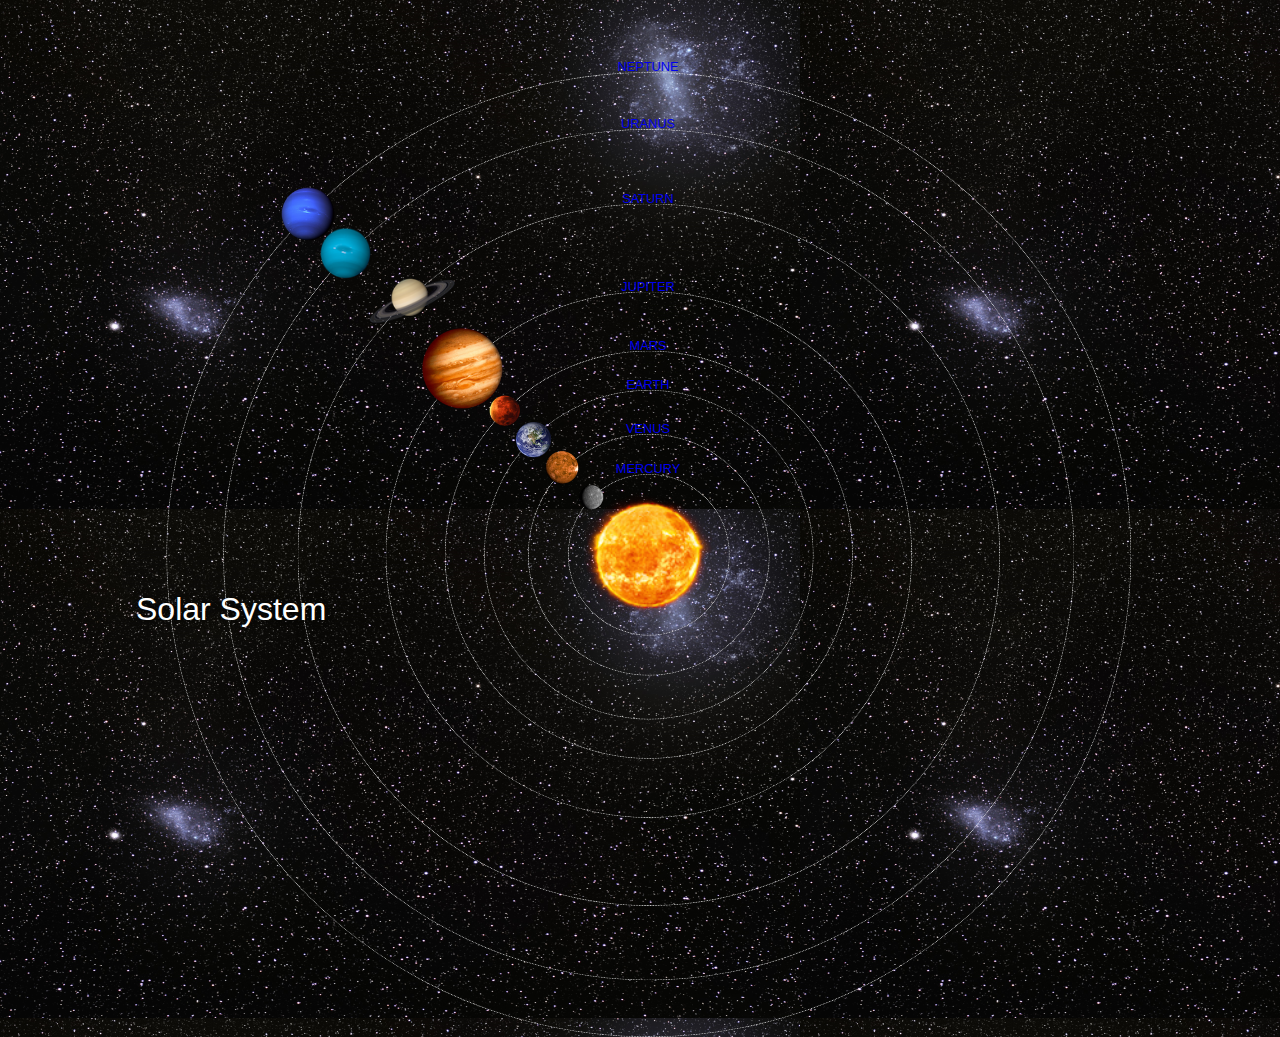
<file: index.html>
<!DOCTYPE html>
<html>
	<head>
		<title>Solar System</title>
		<link rel="stylesheet" href="style.css" />
	
	</head>
	<body>
		<div id="container">
			<h1>Solar System</h1>
			<a href="sun.html"><img src="images/sun.png" id="sun" /></a>
			
			<div id="neptune-orbit">
				<a href="neptune.html"><img src="images/neptune.png" id="neptune" /></a>
			</div>
			<div id="neptune-label" class="label-box">
				<a href="neptune.html">NEPTUNE</a>
			</div>
			
			<div id="uranus-orbit">
				<a href="uranus.html"><img src="images/uranus.png" id="uranus" /></a>
			</div>
			<div id="uranus-label" class="label-box">
				<a href="uranus.html">URANUS</a>
			</div>
			
			<div id="saturn-orbit">
				<a href="saturn.html"><img src="images/saturn.png" id="saturn" /></a>
			</div>
			<div id="saturn-label" class="label-box">
				<a href="saturn.html">SATURN</a>
			</div>
			
			<div id="jupiter-orbit">
				<a href="jupiter.html"><img src="images/jupiter.png" id="jupiter" /></a>
			</div>
			<div id="jupiter-label" class="label-box">
				<a href="jupiter.html">JUPITER</a>
			</div>
			
			<div id="mars-orbit">
				<a href="mars.html"><img src="images/mars.png" id="mars" /></a>
			</div>
			<div id="mars-label" class="label-box">
				<a href="mars.html">MARS</a>
			</div>
			
			<div id="earth-orbit">
				<a href="earth.html"><img src="images/earth.png" id="earth" /></a>
			</div>
			<div id="earth-label" class="label-box">
				<a href="earth.html">EARTH</a>
			</div>
			
			<div id="venus-orbit">
				<a href="venus.html"><img src="images/venus.png" id="venus" /></a>
			</div>
			<div id="venus-label" class="label-box">
				<a href="venus.html">VENUS</a>
			</div>

			<div id="mercury-orbit">
				<a href="mercury.html"><img src="images/mercury.png" id="mercury" /></a>
			</div>
			<div id="mercury-label" class="label-box">
				<a href="mercury.html">MERCURY</a>
			</div>			
			
		</div>
	
	</body>
</html>
</file>
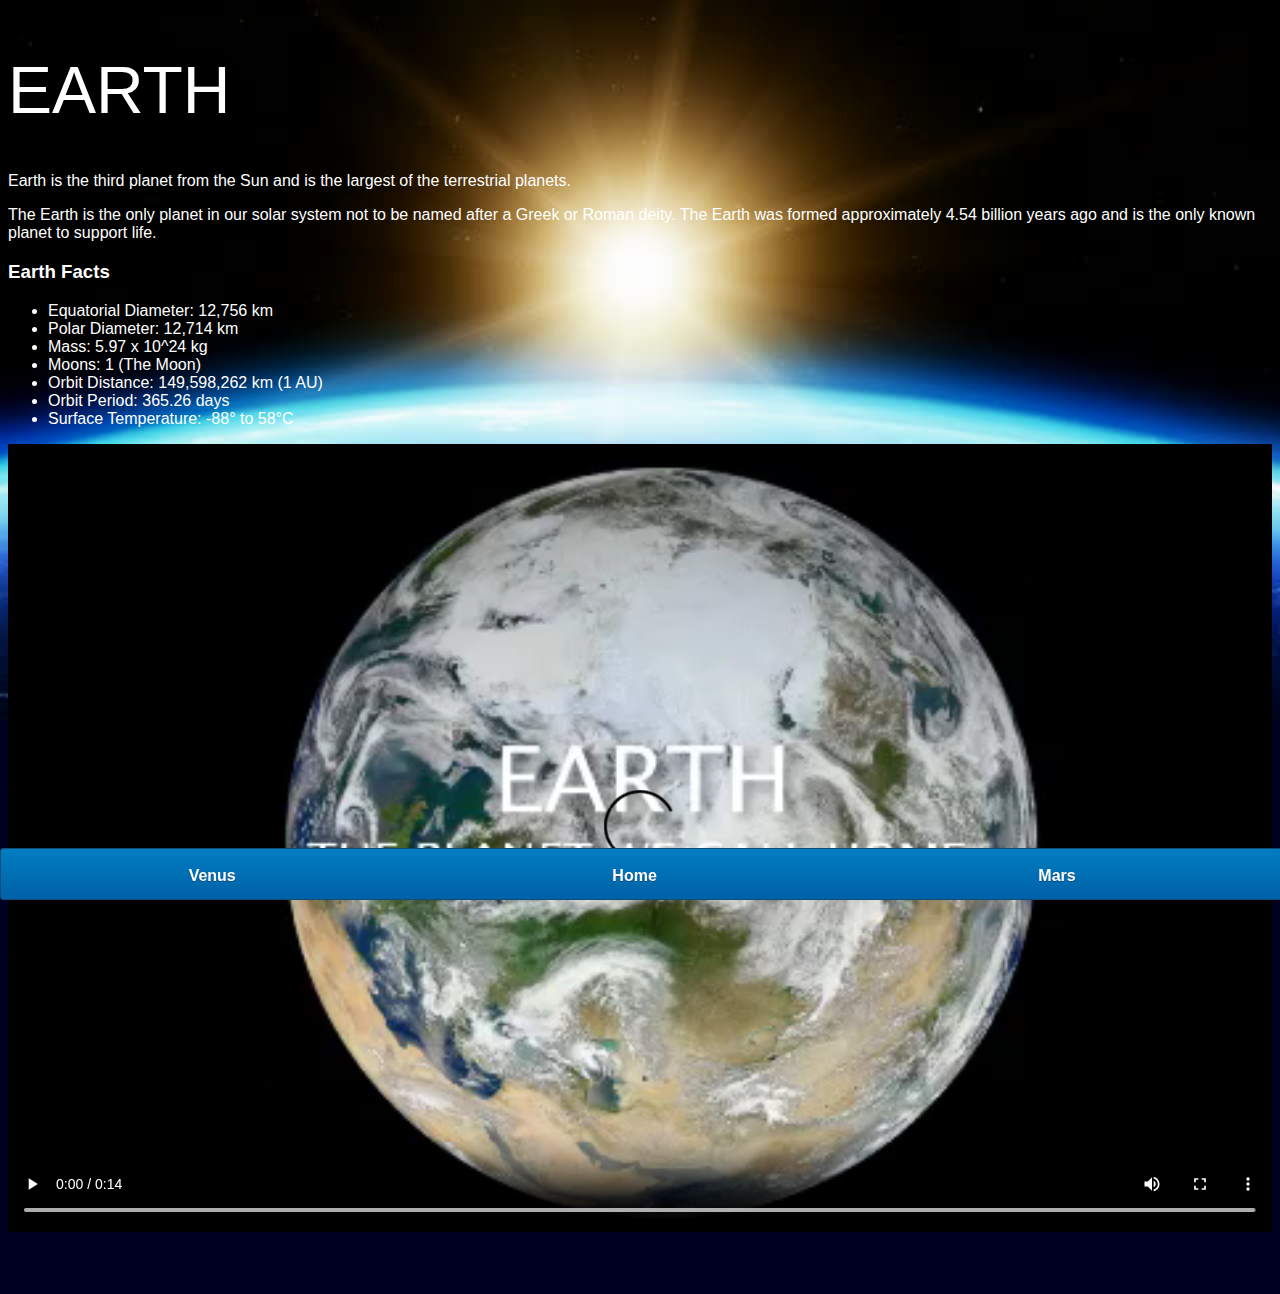
<file: earth.html>
<!DOCTYPE html>
<html>
	<head>
		<title>Solar System</title>
		<link rel="stylesheet" href="style-page.css" />
	
	</head>
	<body>
		<div id="main">
		
			<div id="content">
				<h1>Earth</h1>
                <p class="intro">
                    Earth is the third planet from the Sun and is the largest of the terrestrial planets. 
                </p>             

                <p>
                    The Earth is the only planet in our solar system not to be named after a Greek or Roman deity. The Earth was formed approximately 4.54 billion years ago and is the only known planet to support life.
                </p>

                <h3>Earth Facts</h3>
                <ul>
                    <li>Equatorial Diameter:	12,756 km</li>
                    <li>Polar Diameter:	12,714 km</li>
                    <li>Mass:	5.97 x 10^24 kg</li>
                    <li>Moons:	1 (The Moon)</li>
                    <li>Orbit Distance:	149,598,262 km (1 AU)</li>
                    <li>Orbit Period:	365.26 days</li>
                    <li>Surface Temperature:	-88&deg; to 58&deg;C</li>
                </ul>
                <video id="video" controls>
                    <source src="videos/earth-video.mp4" type="video/mp4">
                </video>
			</div>
			
			<div id="tabs-bottom">
				<a href="venus.html">Venus</a>
				<a href="index.html">Home</a>
				<a href="mars.html">Mars</a>
			</div>
		</div>
	
	</body>
</html>
</file>
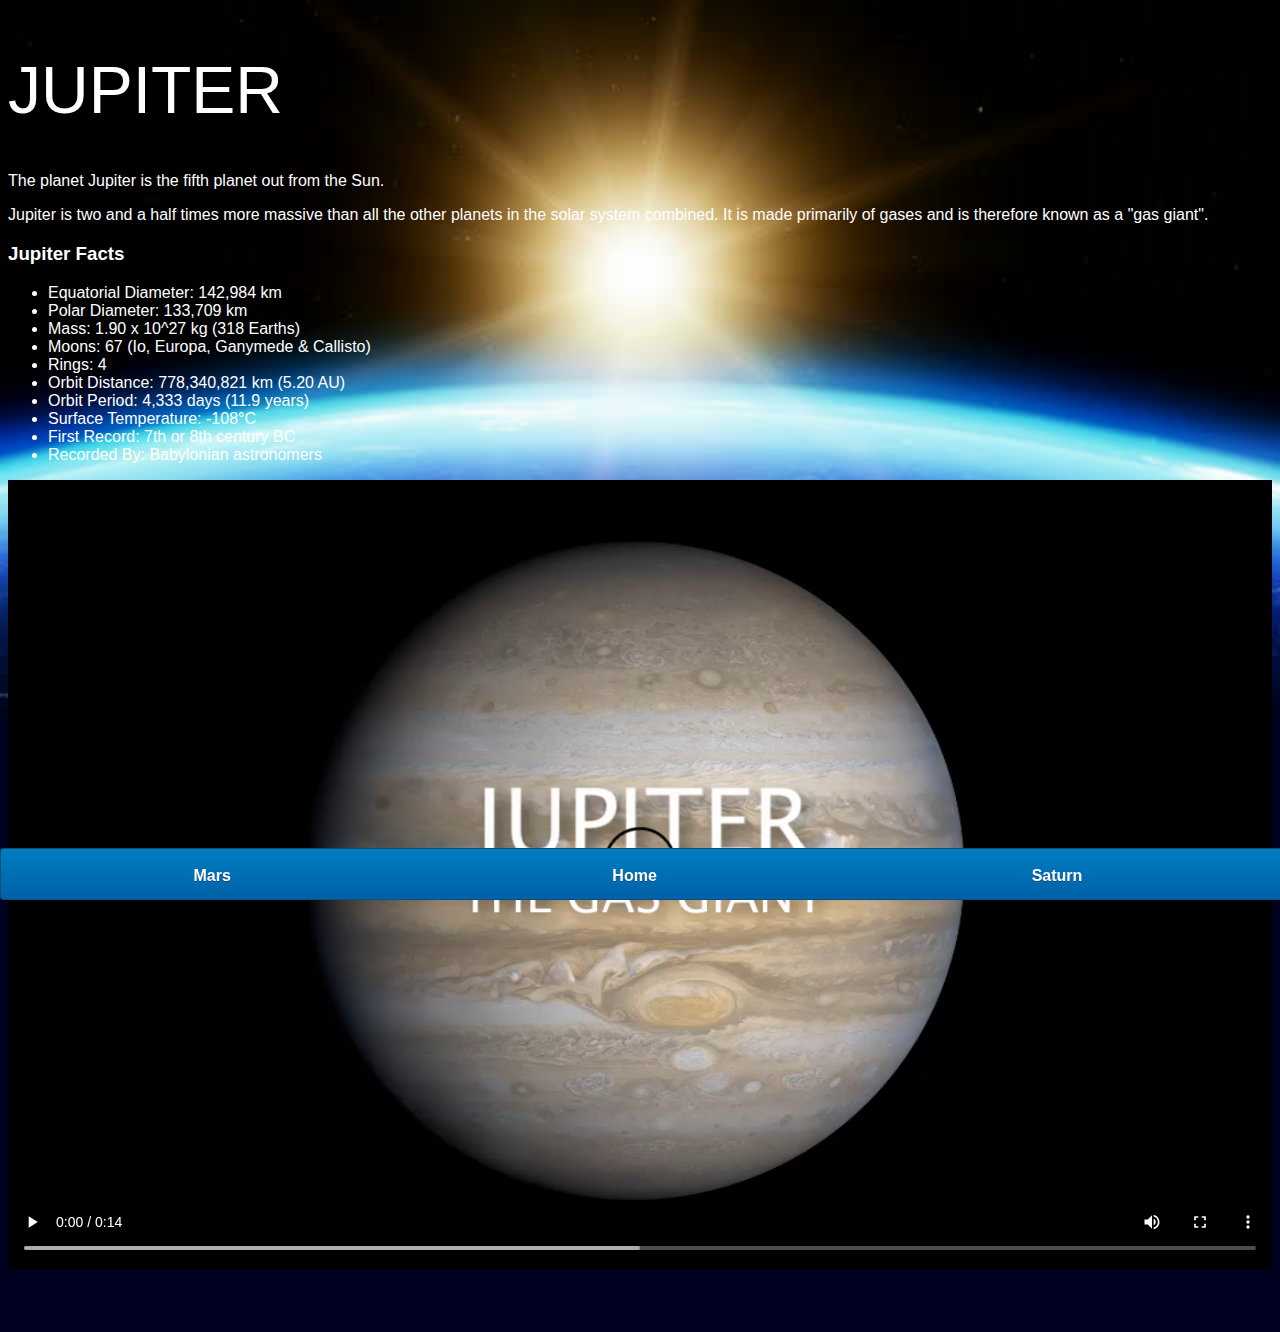
<file: jupiter.html>
<!DOCTYPE html>
<html>
	<head>
		<title>Solar System</title>
		<link rel="stylesheet" href="style-page.css" />
	
	</head>
	<body>
		<div id="main">
		
			<div id="content">
				<h1>Jupiter</h1>
                <p class="intro">
                    The planet Jupiter is the fifth planet out from the Sun.
                </p>             

                <p>
                    Jupiter is two and a half times more massive than all the other planets in the solar system combined. It is made primarily of gases and is therefore known as a "gas giant".
                </p>

                <h3>Jupiter Facts</h3>
                <ul>
                    <li>Equatorial Diameter:	142,984 km</li>
                    <li>Polar Diameter:	133,709 km</li>
                    <li>Mass:	1.90 x 10^27 kg (318 Earths)</li>
                    <li>Moons:	67 (Io, Europa, Ganymede & Callisto)</li>
                    <li>Rings:	4</li>
                    <li>Orbit Distance:	778,340,821 km (5.20 AU)</li>
                    <li>Orbit Period:	4,333 days (11.9 years)</li>
                    <li>Surface Temperature:	-108&deg;C</li>
                    <li>First Record:	7th or 8th century BC</li>
                    <li>Recorded By:	Babylonian astronomers</li>
                </ul>
                <video id="video" controls>
                    <source src="videos/jupiter-video.mp4" type="video/mp4">
                </video>

			</div>
			
			<div id="tabs-bottom">
				<a href="mars.html">Mars</a>
				<a href="index.html">Home</a>
				<a href="saturn.html">Saturn</a>
			</div>
		</div>
	
	</body>
</html>
</file>
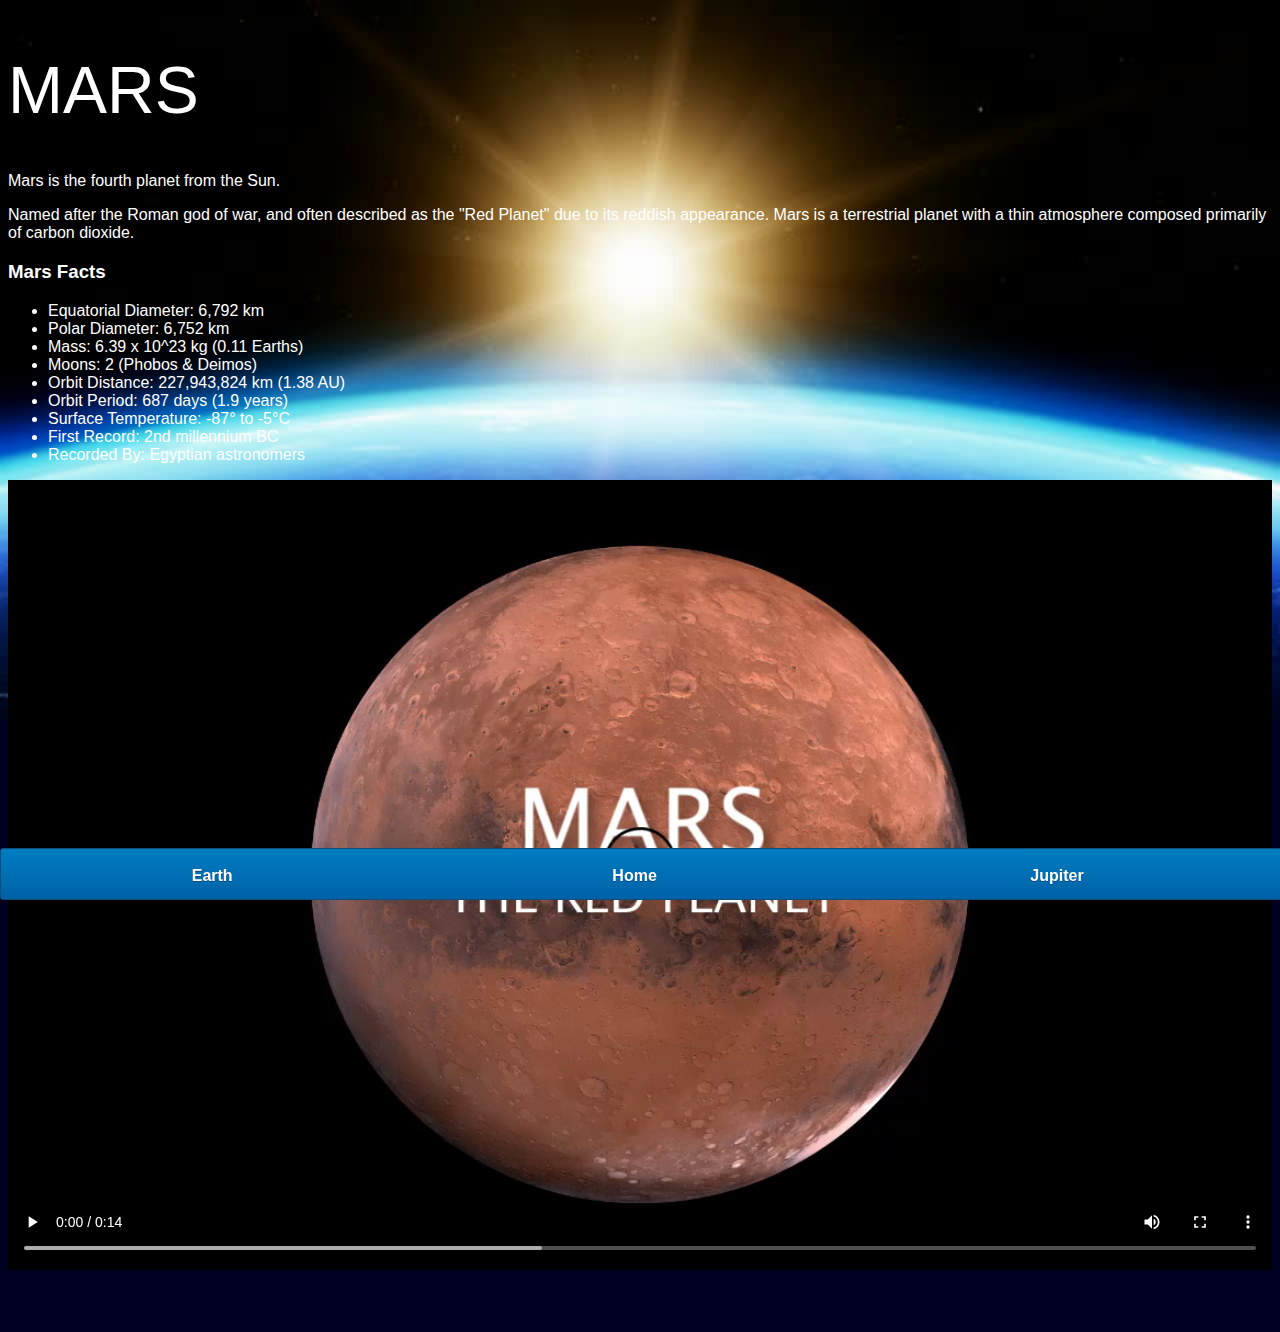
<file: mars.html>
<!DOCTYPE html>
<html>
	<head>
		<title>Solar System</title>
		<link rel="stylesheet" href="style-page.css" />
	
	</head>
	<body>
		<div id="main">
		
			<div id="content">
				<h1>Mars</h1>
                <p class="intro">
                    Mars is the fourth planet from the Sun.  
                </p>             

                <p>
                    Named after the Roman god of war, and often described as the "Red Planet" due to its reddish appearance. Mars is a terrestrial planet with a thin atmosphere composed primarily of carbon dioxide.
                </p>

                <h3>Mars Facts</h3>
                <ul>
                    <li>Equatorial Diameter:	6,792 km</li>
                    <li>Polar Diameter:	6,752 km</li>
                    <li>Mass:	6.39 x 10^23 kg (0.11 Earths)</li>
                    <li>Moons:	2 (Phobos & Deimos)</li>
                    <li>Orbit Distance:	227,943,824 km (1.38 AU)</li>
                    <li>Orbit Period:	687 days (1.9 years)</li>
                    <li>Surface Temperature:	-87&deg; to -5&deg;C</li>
                    <li>First Record:	2nd millennium BC</li>
                    <li>Recorded By:	Egyptian astronomers</li>
                </ul>
                <video id="video" controls>
                    <source src="videos/mars-video.mp4" type="video/mp4">
                </video>
			</div>
			
			<div id="tabs-bottom">
				<a href="earth.html">Earth</a>
				<a href="index.html">Home</a>
				<a href="jupiter.html">Jupiter</a>
			</div>
		</div>
	
	</body>
</html>
</file>
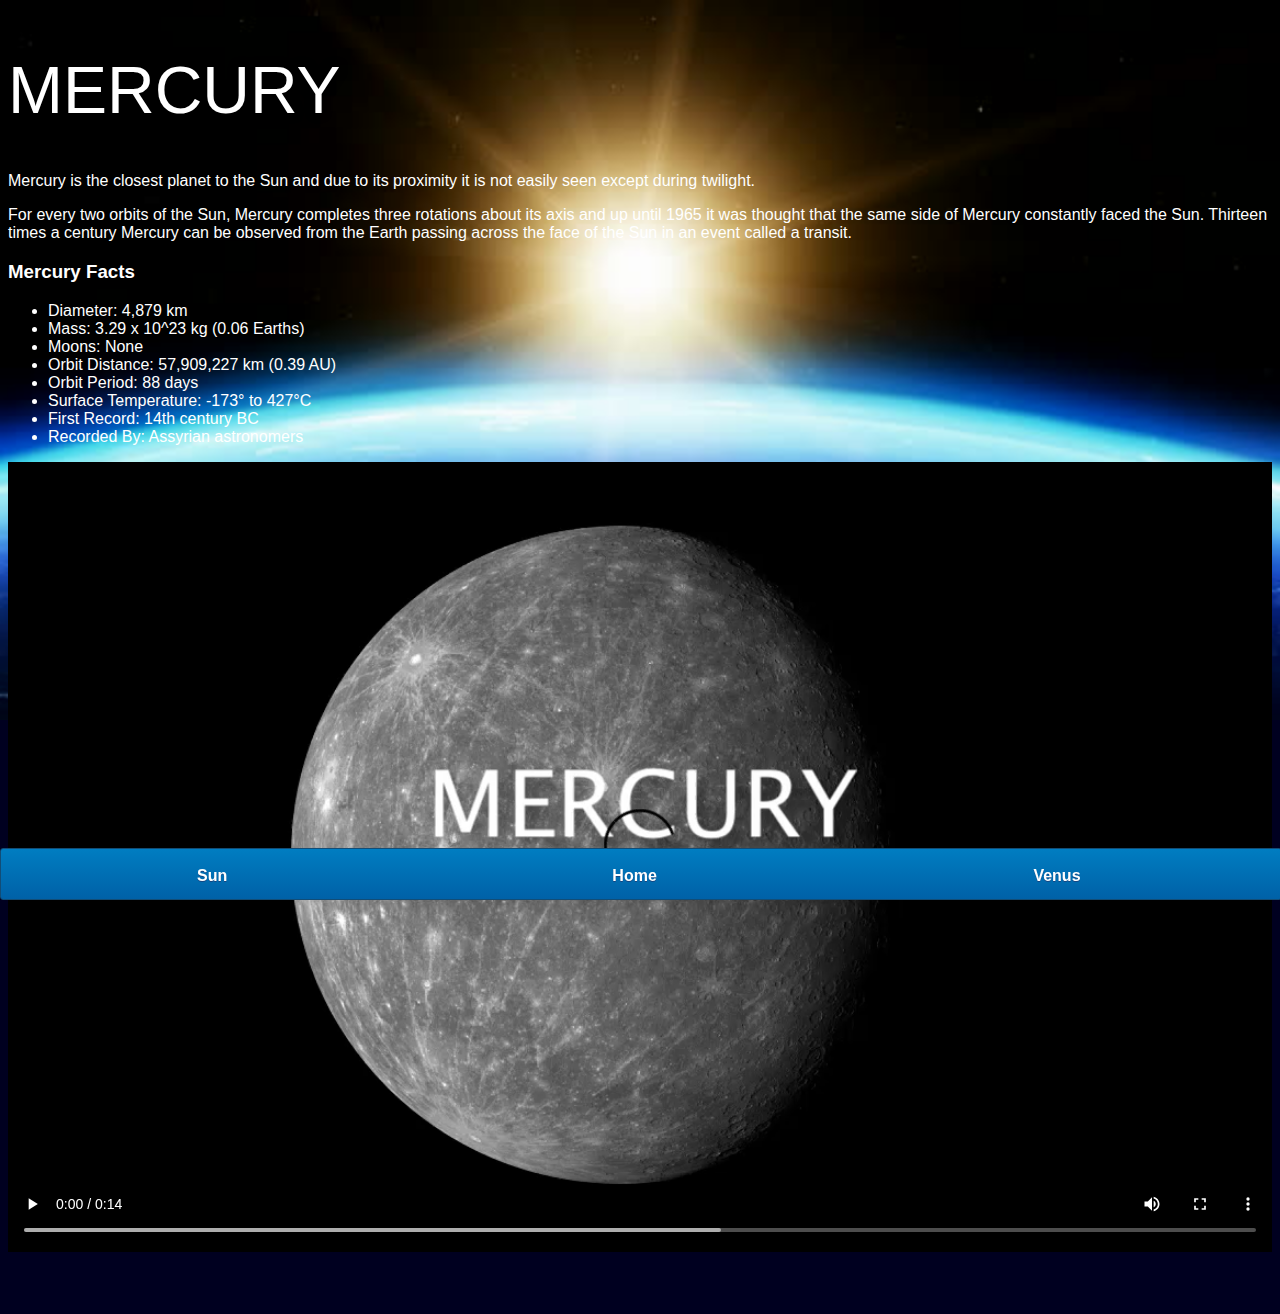
<file: mercury.html>
<!DOCTYPE html>
<html>
	<head>
		<title>Solar System</title>
		<link rel="stylesheet" href="style-page.css" />
	
	</head>
	<body>
		<div id="main">
		
			<div id="content">
				<h1>Mercury</h1>
                <p class="intro">
                    Mercury is the closest planet to the Sun and due to its proximity it is not easily seen except during twilight. 
                </p>             

                <p>
                    For every two orbits of the Sun, Mercury completes three rotations about its axis and up until 1965 it was thought that the same side of Mercury constantly faced the Sun. Thirteen times a century Mercury can be observed from the Earth passing across the face of the Sun in an event called a transit.
                </p>

                <h3>Mercury Facts</h3>
                <ul>
                    <li>Diameter:	4,879 km</li>
                    <li>Mass:	3.29 x 10^23 kg (0.06 Earths)</li>
                    <li>Moons:	None</li>
                    <li>Orbit Distance:	57,909,227 km (0.39 AU)</li>
                    <li>Orbit Period:	88 days</li>
                    <li>Surface Temperature:	-173&deg; to 427&deg;C</li>
                    <li>First Record:	14th century BC</li>
                    <li>Recorded By:	Assyrian astronomers</li>
                </ul>
                <video id="video" controls>
                    <source src="videos/mercury-video.mp4" type="video/mp4">
                </video>

				
			</div>
			
			<div id="tabs-bottom">
				<a href="sun.html">Sun</a>
				<a href="index.html">Home</a>
				<a href="venus.html">Venus</a>
			</div>
		</div>
	
	</body>
</html>
</file>
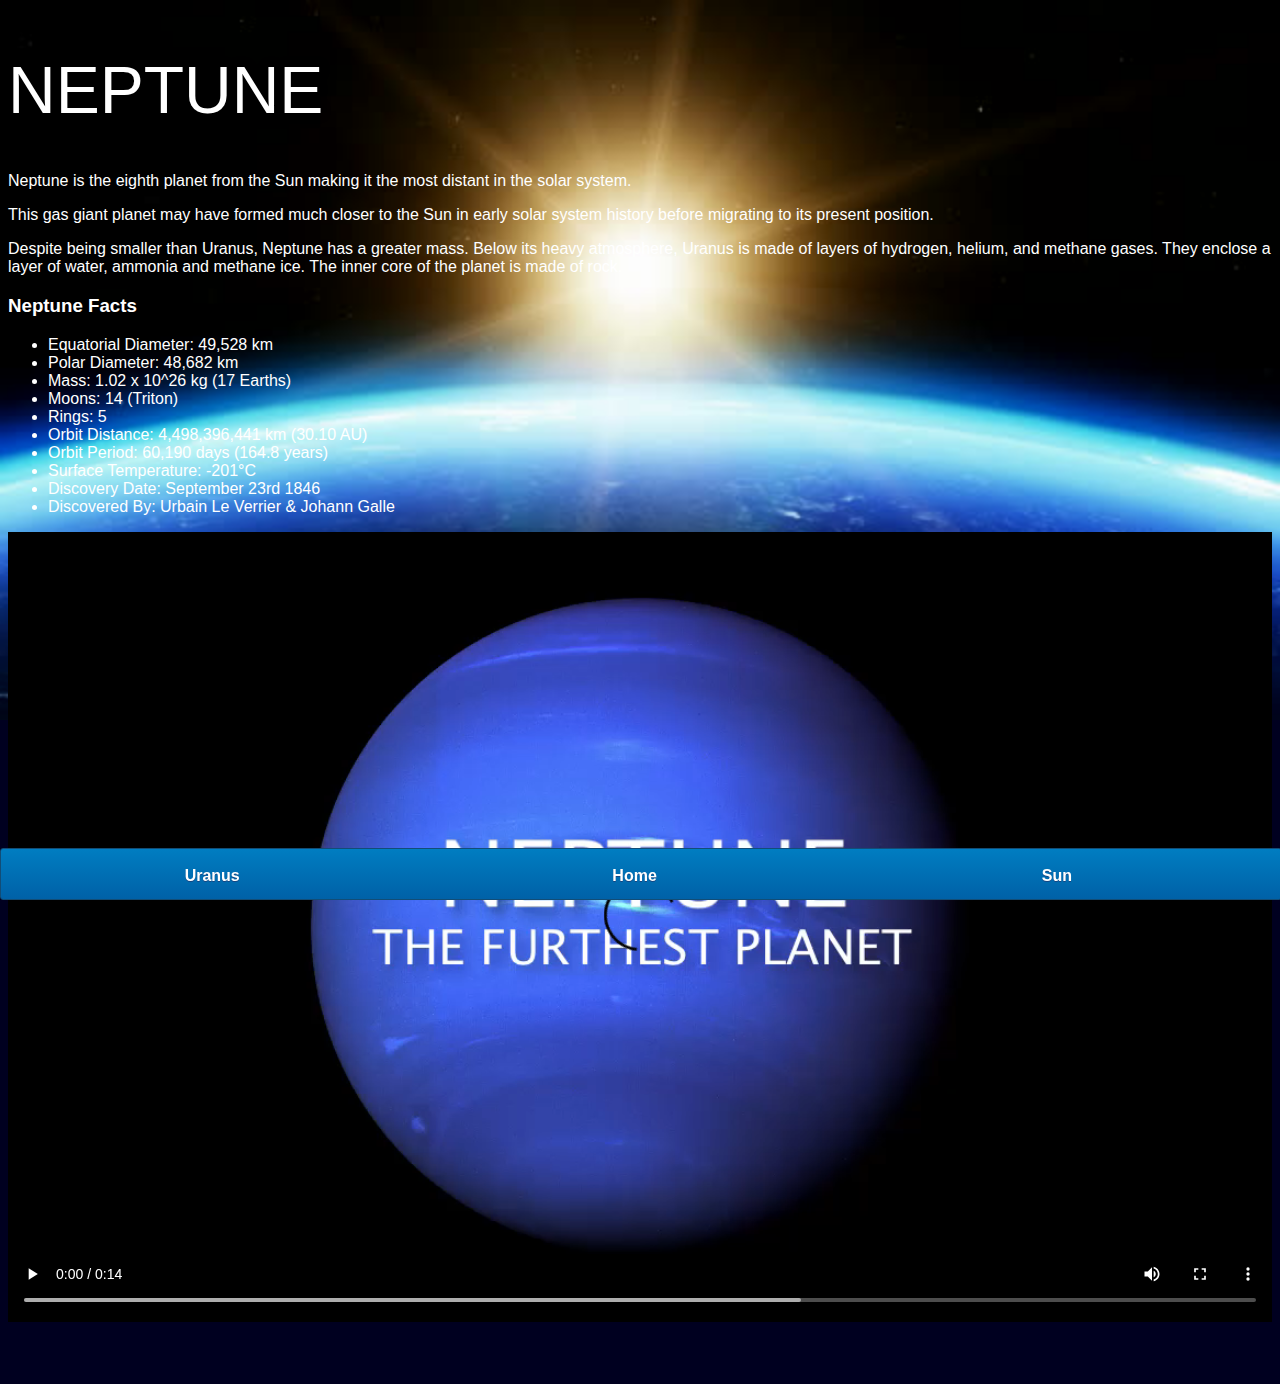
<file: neptune.html>
<!DOCTYPE html>
<html>
	<head>
		<title>Solar System</title>
		<link rel="stylesheet" href="style-page.css" />
	
	</head>
	<body>
		<div id="main">
		
			<div id="content">
				<h1>Neptune</h1>
                <p class="intro">
                    Neptune is the eighth planet from the Sun making it the most distant in the solar system. 
                </p>             
                <p>
                    This gas giant planet may have formed much closer to the Sun in early solar system history before migrating to its present position.</p>

                <p>Despite being smaller than Uranus, Neptune has a greater mass. Below its heavy atmosphere, Uranus is made of layers of hydrogen, helium, and methane gases. They enclose a layer of water, ammonia and methane ice. The inner core of the planet is made of rock.</p>

                <h3>Neptune Facts</h3>
                <ul>
                    <li>Equatorial Diameter:	49,528 km</li>
                    <li>Polar Diameter:	48,682 km</li>
                    <li>Mass:	1.02 x 10^26 kg (17 Earths)</li>
                    <li>Moons:	14 (Triton)</li>
                    <li>Rings:	5</li>
                    <li>Orbit Distance:	4,498,396,441 km (30.10 AU)</li>
                    <li>Orbit Period:	60,190 days (164.8 years)</li>
                    <li>Surface Temperature:	-201&deg;C</li>
                    <li>Discovery Date:	September 23rd 1846</li>
                    <li>Discovered By:	Urbain Le Verrier & Johann Galle</li>
                </ul>

                <video id="video" controls>
                    <source src="videos/neptune-video.mp4" type="video/mp4">
                </video>
			</div>
			
			<div id="tabs-bottom">
				<a href="uranus.html">Uranus</a>
				<a href="index.html">Home</a>
				<a href="sun.html">Sun</a>
			</div>
		</div>
	
	</body>
</html>
</file>
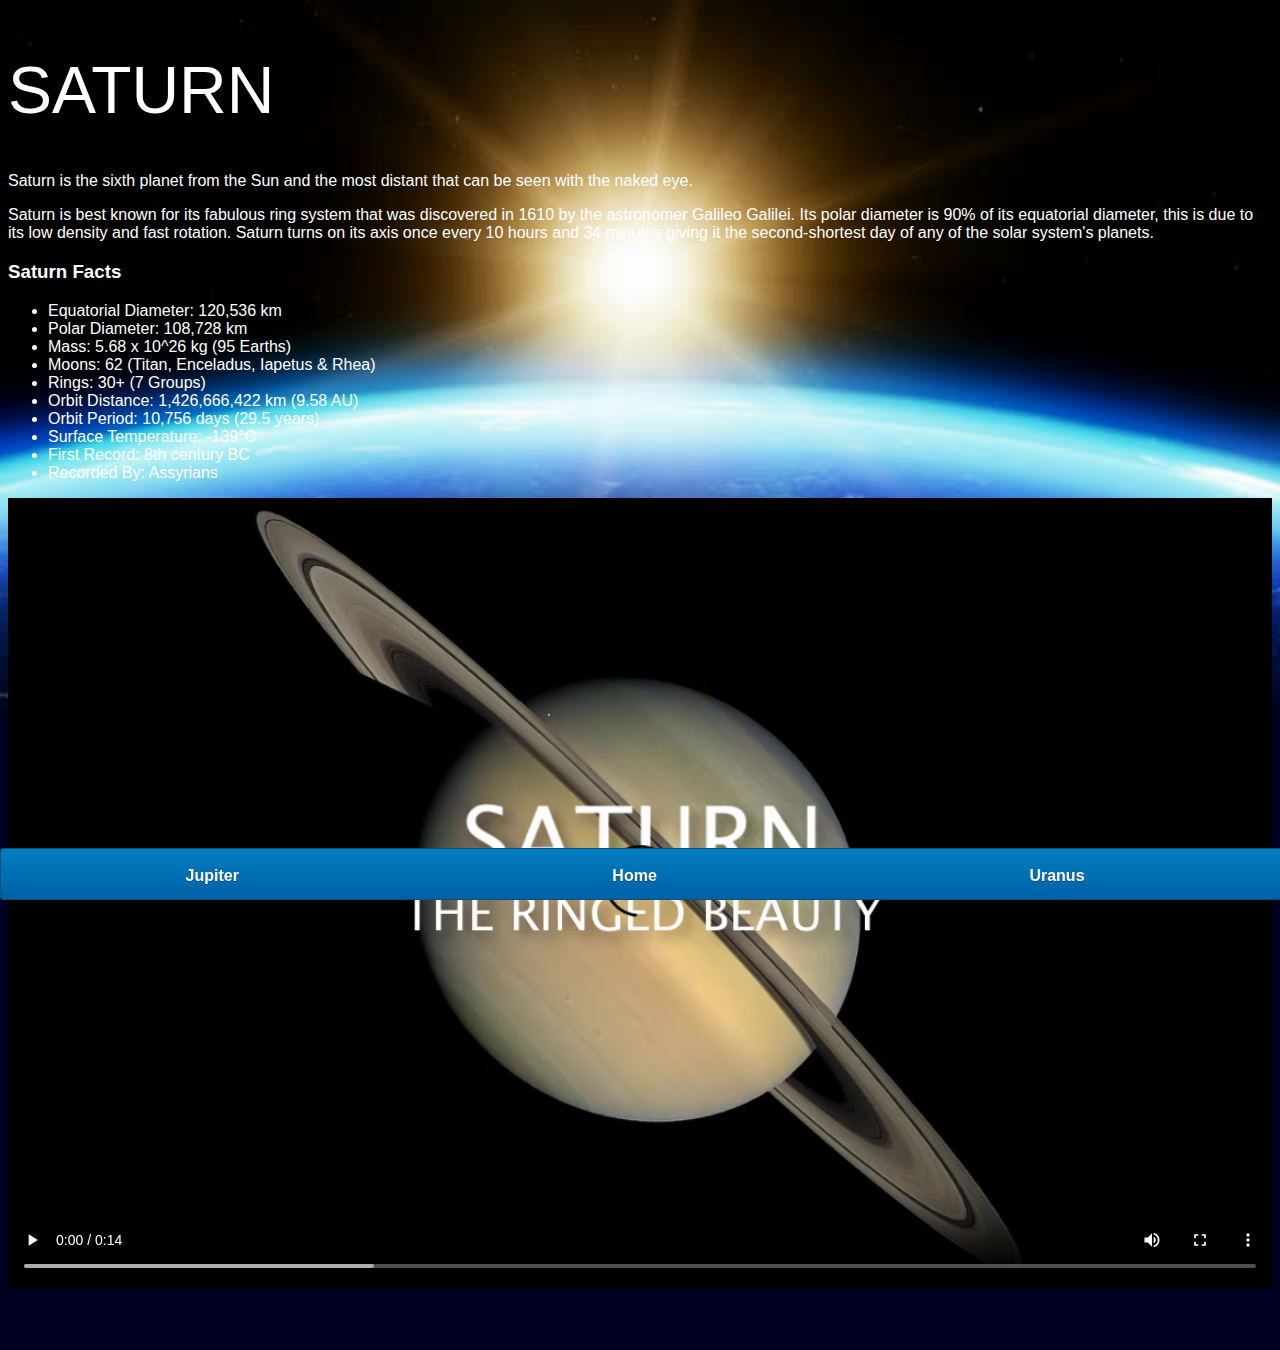
<file: saturn.html>
<!DOCTYPE html>
<html>
	<head>
		<title>Solar System</title>
		<link rel="stylesheet" href="style-page.css" />
	
	</head>
	<body>
		<div id="main">
		
			<div id="content">
				<h1>Saturn</h1>
                <p class="intro">
                    Saturn is the sixth planet from the Sun and the most distant that can be seen with the naked eye.
                </p>             

                <p>
                    Saturn is best known for its fabulous ring system that was discovered in 1610 by the astronomer Galileo Galilei. Its polar diameter is 90% of its equatorial diameter, this is due to its low density and fast rotation. Saturn turns on its axis once every 10 hours and 34 minutes giving it the second-shortest day of any of the solar system's planets.
                </p>

                <h3>Saturn Facts</h3>
                <ul>
                    <li>Equatorial Diameter:	120,536 km</li>
                    <li>Polar Diameter:	108,728 km</li>
                    <li>Mass:	5.68 x 10^26 kg (95 Earths)</li>
                    <li>Moons:	62 (Titan, Enceladus, Iapetus & Rhea)</li>
                    <li>Rings:	30+ (7 Groups)</li>
                    <li>Orbit Distance:	1,426,666,422 km (9.58 AU)</li>
                    <li>Orbit Period:	10,756 days (29.5 years)</li>
                    <li>Surface Temperature:	-139&deg;C</li>
                    <li>First Record:	8th century BC</li>
                    <li>Recorded By:	Assyrians</li>
                </ul>
                <video id="video" controls>
                    <source src="videos/saturn-video.mp4" type="video/mp4">
                </video>
				
			</div>
			
			<div id="tabs-bottom">
				<a href="jupiter.html">Jupiter</a>
				<a href="index.html">Home</a>
				<a href="uranus.html">Uranus</a>
			</div>
		</div>
	
	</body>
</html>
</file>
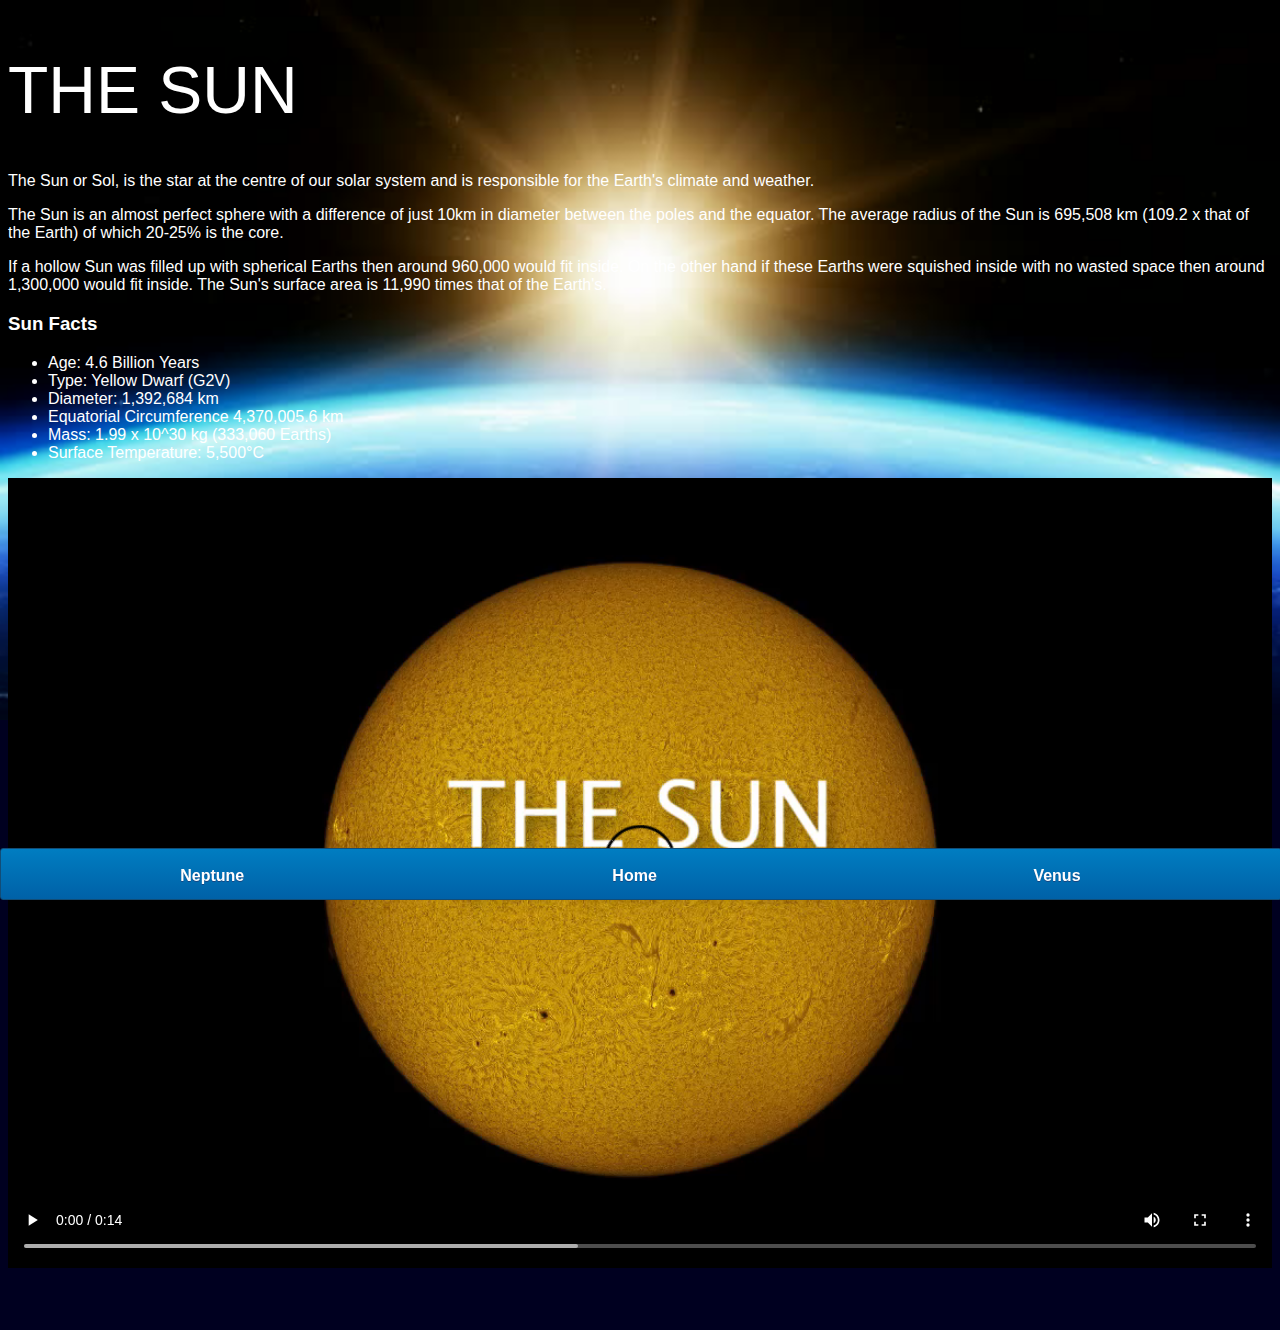
<file: sun.html>
<!DOCTYPE html>
<html>
	<head>
		<title>Solar System</title>
		<link rel="stylesheet" href="style-page.css" />
	
	</head>
	<body>
		<div id="main">
		
			<div id="content">
				<h1>The Sun</h1>
                <p class="intro">
                    The Sun or Sol, is the star at the centre of our solar system and is responsible for the Earth's climate and weather. 
                </p>             

                <p>
                    The Sun is an almost perfect sphere with a difference of just 10km in diameter between the poles and the equator. The average radius of the Sun is 695,508 km (109.2 x that of the Earth) of which 20-25% is the core.
                </p>
                <p>
                    If a hollow Sun was filled up with spherical Earths then around 960,000 would fit inside. On the other hand if these Earths were squished inside with no wasted space then around 1,300,000 would fit inside. The Sun's surface area is 11,990 times that of the Earth's.
                </p>

                <h3>Sun Facts</h3>
                <ul>
                    <li>Age:	4.6 Billion Years</li>
                    <li>Type:	Yellow Dwarf (G2V)</li>
                    <li>Diameter:	1,392,684 km</li>
                    <li>Equatorial Circumference	4,370,005.6 km</li>
                    <li>Mass:	1.99 x 10^30 kg (333,060 Earths)</li>
                    <li>Surface Temperature:	5,500°C</li>
                </ul>
				
				<video id="video" controls>
					<source src="videos/sun-video.mp4" type="video/mp4">
				</video>
				
			</div>
			
			<div id="tabs-bottom">
				<a href="neptune.html">Neptune</a>
				<a href="index.html">Home</a>
				<a href="venus.html">Venus</a>
			</div>
		</div>
	
	</body>
</html>
</file>
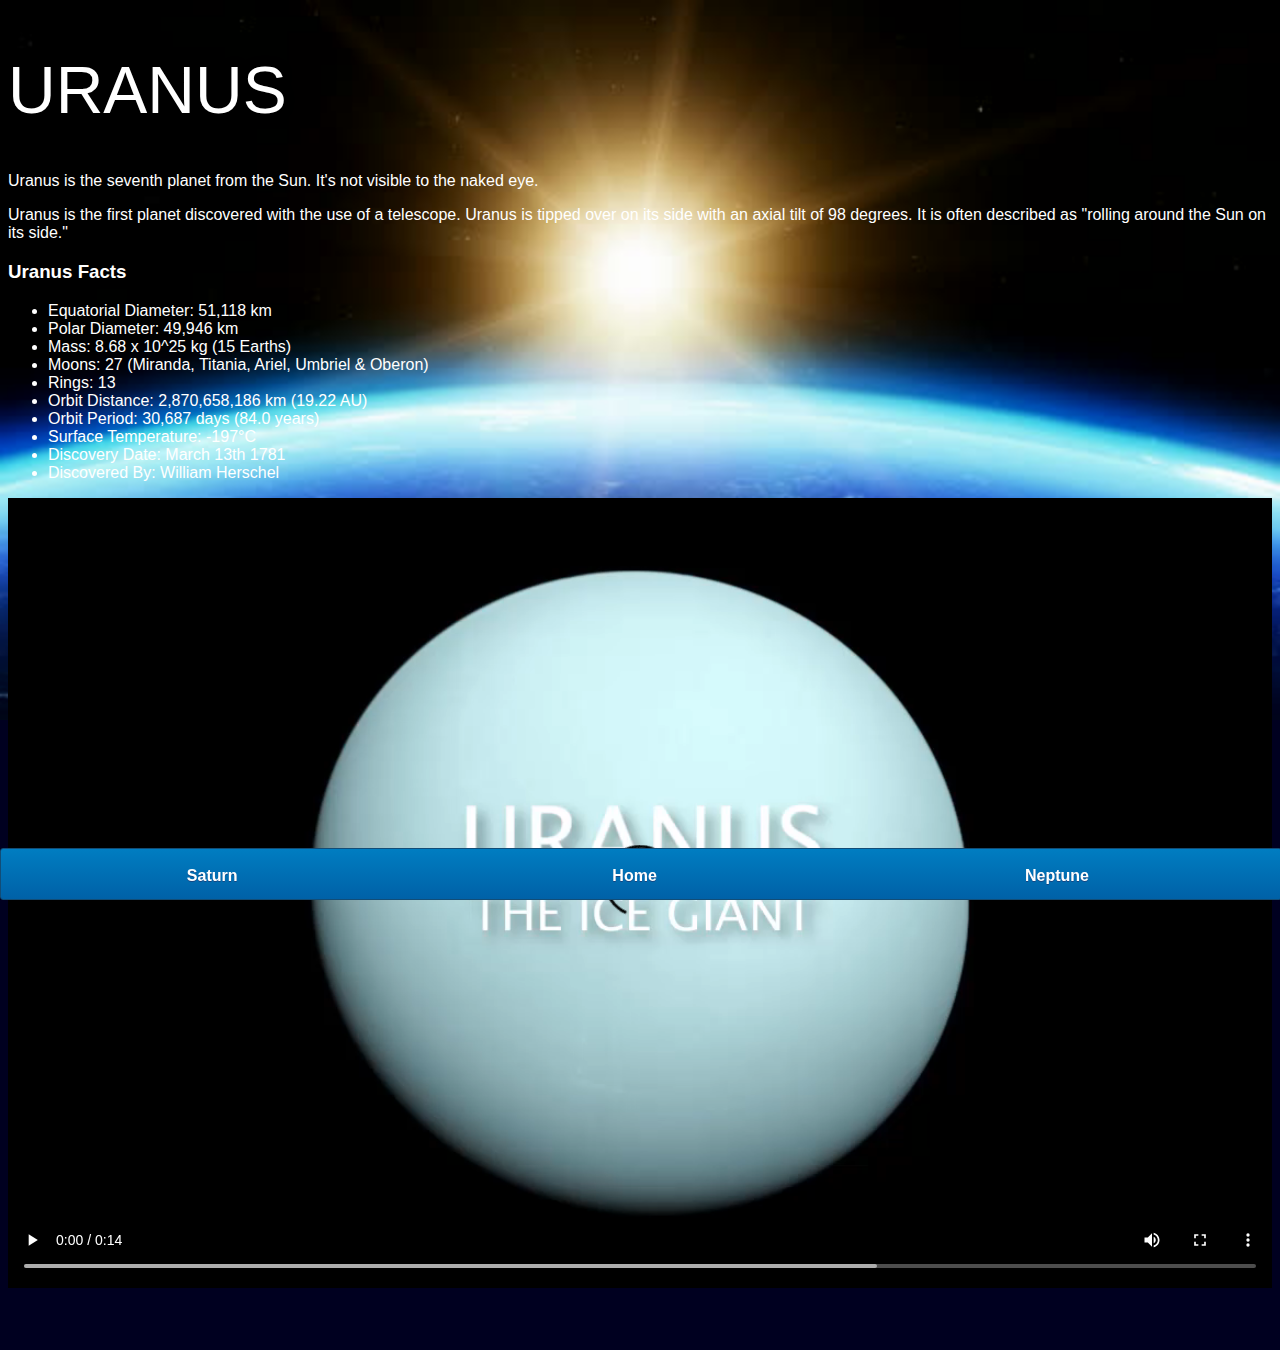
<file: uranus.html>
<!DOCTYPE html>
<html>
	<head>
		<title>Solar System</title>
		<link rel="stylesheet" href="style-page.css" />
	
	</head>
	<body>
		<div id="main">
		
			<div id="content">
				<h1>Uranus</h1>
                <p class="intro">
                    Uranus is the seventh planet from the Sun. It's not visible to the naked eye.
                </p>             

                <p>
                    Uranus is the first planet discovered with the use of a telescope. Uranus is tipped over on its side with an axial tilt of 98 degrees. It is often described as "rolling around the Sun on its side."
                </p>

                <h3>Uranus Facts</h3>
                <ul>
                    <li>Equatorial Diameter:	51,118 km</li>
                    <li>Polar Diameter:	49,946 km</li>
                    <li>Mass:	8.68 x 10^25 kg (15 Earths)</li>
                    <li>Moons:	27 (Miranda, Titania, Ariel, Umbriel & Oberon)</li>
                    <li>Rings:	13</li>
                    <li>Orbit Distance:	2,870,658,186 km (19.22 AU)</li>
                    <li>Orbit Period:	30,687 days (84.0 years)</li>
                    <li>Surface Temperature:	-197&deg;C</li>
                    <li>Discovery Date:	March 13th 1781</li>
                    <li>Discovered By:	William Herschel</li>
                </ul>
                <video id="video" controls>
                    <source src="videos/uranus-video.mp4" type="video/mp4">
                </video>
				
			</div>
			
			<div id="tabs-bottom">
				<a href="saturn.html">Saturn</a>
				<a href="index.html">Home</a>
				<a href="neptune.html">Neptune</a>
			</div>
		</div>
	
	</body>
</html>
</file>
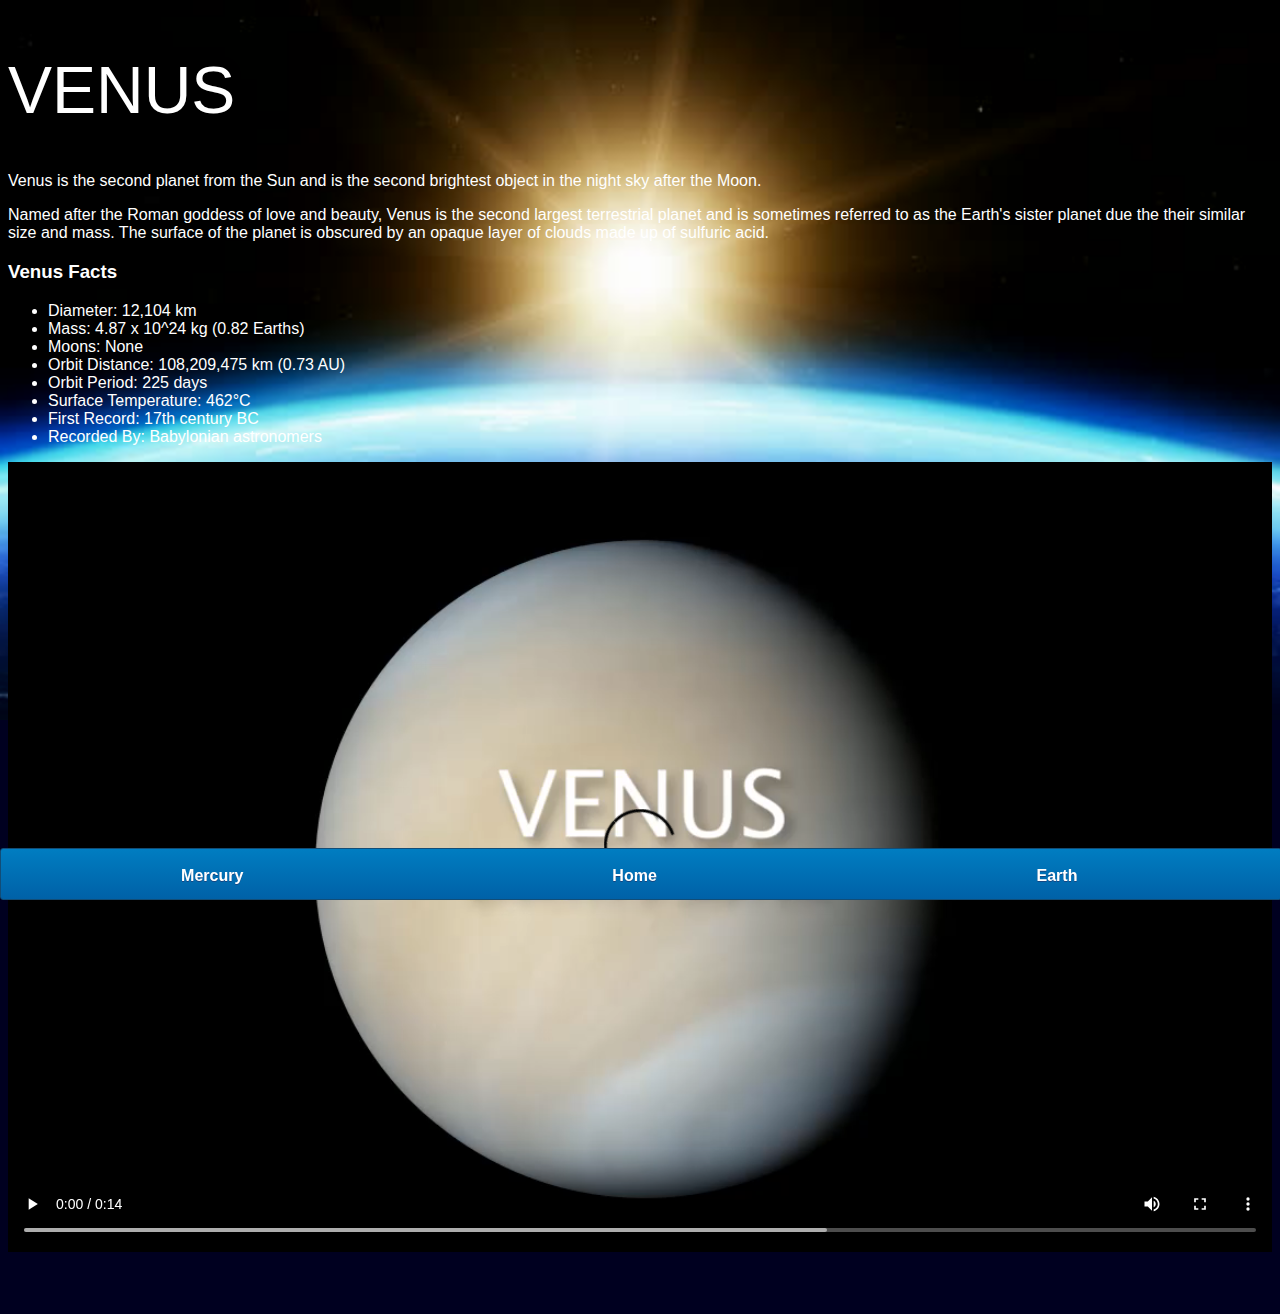
<file: venus.html>
<!DOCTYPE html>
<html>
	<head>
		<title>Solar System</title>
		<link rel="stylesheet" href="style-page.css" />
	
	</head>
	<body>
		<div id="main">
		
			<div id="content">
				<h1>Venus</h1>
                <p class="intro">
                    Venus is the second planet from the Sun and is the second brightest object in the night sky after the Moon. 
                </p>             

                <p>
                    Named after the Roman goddess of love and beauty, Venus is the second largest terrestrial planet and is sometimes referred to as the Earth's sister planet due the their similar size and mass. The surface of the planet is obscured by an opaque layer of clouds made up of sulfuric acid.
                </p>

                <h3>Venus Facts</h3>
                <ul>
                    <li>Diameter:	12,104 km</li>
                    <li>Mass:	4.87 x 10^24 kg (0.82 Earths)</li>
                    <li>Moons:	None</li>
                    <li>Orbit Distance:	108,209,475 km (0.73 AU)</li>
                    <li>Orbit Period:	225 days</li>
                    <li>Surface Temperature:	462&deg;C</li>
                    <li>First Record:	17th century BC</li>
                    <li>Recorded By:	Babylonian astronomers</li>
                </ul>
                <video id="video" controls>
                    <source src="videos/venus-video.mp4" type="video/mp4">
                </video>

				
			</div>
			
			<div id="tabs-bottom">
				<a href="mercury.html">Mercury</a>
				<a href="index.html">Home</a>
				<a href="earth.html">Earth</a>
			</div>
		</div>
	
	</body>
</html>
</file>
<file: style.css>
body{
	width:100%;
	height:100%;
	background: url('images/space.png');
	overflow:hidden;
}

h1{
	font-family: sans-serif;
	font-weight:100;
	font-size: 40px;
	text-shadow: 0 0 10px #000000;
	color: white;
}

/*================ SUN ================*/

#sun{
	position: absolute;
	z-index: 1000;
	width: 160px;
	bottom: 10px;
	left: 50%;
	margin-left: -80px;
	
}


/*================ NEPTUNE ================*/

#neptune{
	width:66px;
	height:66px;
	margin:143px;
	z-index:1000;
	animation: spin-right 8s linear infinite;
	-webkit-animation: spin-right 8s linear infinite;
}

#neptune-orbit{
	position:absolute;
	width:1204px;
	height:1204px;
	bottom:-512px;
	left:50%;
	margin-left:-602px;
	border: 1px dotted white;
	border-radius:50%;
	animation: spin-left 14s linear infinite;
	-webkit-animation: spin-left 14s linear infinite;
}

#neptune-label{
	bottom:692px;
}


/*================ URANUS ================*/

#uranus{
	width:66px;
	height:66px;
	margin:120px;
	z-index:1000;
	animation: spin-right 8s linear infinite;
	-webkit-animation: spin-right 8s linear infinite;
}

#uranus-orbit{
	position:absolute;
	width:1062px;
	height:1062px;
	bottom:-441px;
	left:50%;
	margin-left:-531px;
	border: 1px dotted white;
	border-radius:50%;
	animation: spin-left 15s linear infinite;
	-webkit-animation: spin-left 15s linear infinite;
}

#uranus-label{
	bottom:620px;
}


/*================ SATURN ================*/

#saturn{
	width:110px;
	margin:85px;
	z-index:1000;
	animation: spin-right 13s linear infinite;
	-webkit-animation: spin-right 13s linear infinite;
}

#saturn-orbit{
	position:absolute;
	width:876px;
	height:876px;
	bottom:-348px;
	left:50%;
	margin-left:-438px;
	border: 1px dotted white;
	border-radius:50%;
	animation: spin-left 13s linear infinite;
	-webkit-animation: spin-left 13s linear infinite;
}

#saturn-label{
	bottom:527px;
}


/*================ JUPITER ================*/

#jupiter{
	width:100px;
	height:100px;
	margin:45px;
	z-index:1000;
	animation: spin-right 10s linear infinite;
	-webkit-animation: spin-right 10s linear infinite;
}

#jupiter-orbit{
	position:absolute;
	width:656px;
	height:656px;
	bottom:-238px;
	left:50%;
	margin-left:-328px;
	border: 1px dotted white;
	border-radius:50%;
	animation: spin-left 10s linear infinite;
	-webkit-animation: spin-left 10s linear infinite;
}

#jupiter-label{
	bottom:417px;
}


/*==================== MARS ====================*/

#mars {
    width: 38px;
    height: 38px;
    margin: 55px;
    z-index: 1000;
    animation: spin-right 3s linear infinite;
    -webkit-animation: spin-right 3s linear infinite;
}

#mars-orbit {
    position: absolute;
    width: 508px;
    height: 508px;
    bottom: -164px;
    left: 50%;
    margin-left: -254px;
    border: 1px dotted white;
    border-radius: 50%;
    animation: spin-left 4s linear infinite;
    -webkit-animation: spin-left 4s linear infinite;
}

#mars-label{
    bottom: 343px;
}

/*==================== EARTH ====================*/

#earth {
    width: 50px;
    height: 50px;
    margin: 36px;
    z-index: 1000;
    animation: spin-right 3s linear infinite;
    -webkit-animation: spin-right 3s linear infinite;
}

#earth-orbit {
    position: absolute;
    width: 410px;
    height: 410px;
    bottom: -115px;
    left: 50%;
    margin-left: -205px;
    border: 1px dotted white;
    border-radius: 50%;
    animation: spin-left 5s linear infinite;
    -webkit-animation: spin-left 5s linear infinite;
}

#earth-label{
    bottom: 294px;
}

/*==================== VENUS ====================*/

#venus {
    width: 50px;
    height: 50px;
    margin: 16px;
    z-index: 1000;
}

#venus-orbit {
    position: absolute;
    width: 300px;
    height: 300px;
    bottom: -60px;
    left: 50%;
    margin-left: -150px;
    border: 1px dotted white;
    border-radius: 50%;
    animation: spin-left 4s linear infinite;
    -webkit-animation: spin-left 4s linear infinite;
}

#venus-label{
    bottom: 239px;
}

/*==================== MERCURY ====================*/

#mercury {
    width: 40px;
    height: 40px;
    margin: 8px;
    z-index: 1000;
}


#mercury-orbit {
    position: absolute;
    z-index: 1;
    width: 200px;
    height: 200px;
    bottom: -10px;
    left: 50%;
    margin-left: -100px;
    border: 1px dotted white;
    border-radius: 50%;
    animation: spin-left 2s linear infinite;
    -webkit-animation: spin-left 2s linear infinite;
}

#mercury-label{
    bottom: 189px;
}




/*================ PLEASE REMOVE ================*/

#container{
	transform: scale(0.8, 0.8) translate(0, 700px);
}

/*================ LABEL BOX ================*/
.label-box{
	position: absolute;
	width: 150px;
	left: 50%;
	margin-left: -75px;
	text-align: center;
	color: white;
	font-weight: 100;
	font-family: sans-serif;
	
}
.label-box a{
	text-decoration: none;
	padding: 0;
	margin: 0;
}

.label-box a:visited{
	color: white;
}

/*================ ANIMATION ================*/
@keyframes spin-left{
	100%{
		transform: rotate(-360deg);
		-webkit-transform: rotate(-360deg);
	}
}

@keyframes spin-right{
	100%{
		transform: rotate(360deg);
		-webkit-transform: rotate(360deg);
	}
}
</file>
<file: style-page.css>
body{
	margin:0;
	padding:0;
	width:100%;
	background-color:#000020;
	font-family: sans-serif;
	background-image: url('images/earth-sunrise.jpg');
	background-repeat: no-repeat;
	background-size: 100%;
	color:#ffffff;
}
h1{
	font-weight:100;
	font-size:66px;
	text-shadow:0 0 10px #000000;
	text-transform:uppercase;
	
}
#content{
	margin-bottom:50px;
	padding:8px;
}

#video{
	width:100%;
}

/*================================ BOTTOM TABS ==================*/
#tabs-bottom{
	position:fixed;
	bottom:0;
	left:0;
	z-index:500;
	display:inline-block;
	width:100%;
	height:50px;
	
	box-shadow:insert 0px 1px 0px #54a3f7;
	background:linear-gradient(#007dc1, #0061a7);
	border-radius:3px;
	border: 1px solid #124d77;
	
}
#tabs-bottom a{
	float:left;
	display:block;
	width:33%;
	height:35px;
	font-weight:700;
	color:white;
	text-align:center;
	text-decoration:none;
	text-shadow:0px 1px 0px #154682;
	padding-top:18px;
}
</file>
